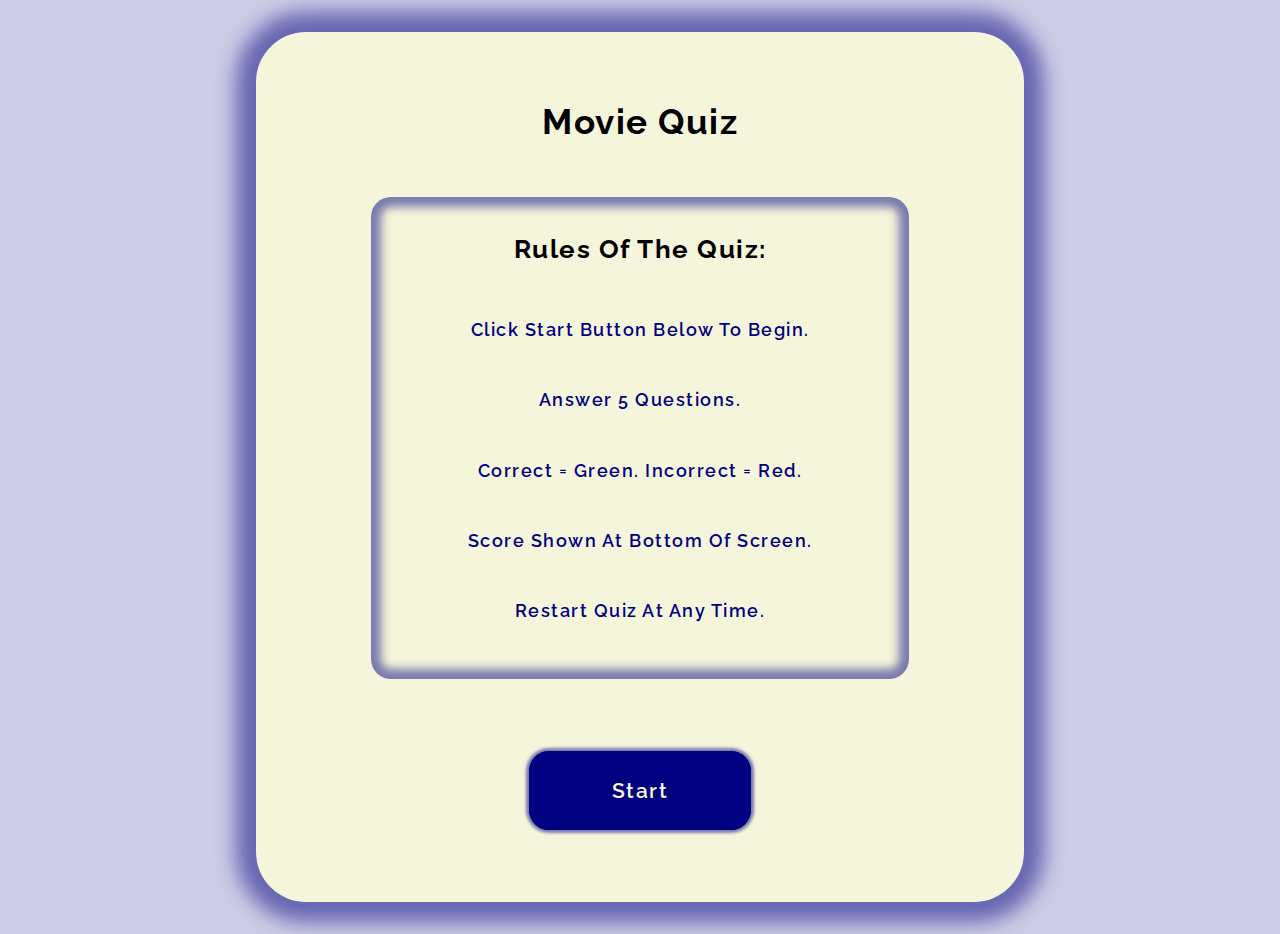
<file: index.html>
<!DOCTYPE html>
<html lang="en">

<head>
    <meta charset="UTF-8">
    <meta http-equiv="X-UA-Compatible" content="IE=edge">
    <meta name="viewport" content="width=device-width, initial-scale=1.0">
    <meta name="description" content="Movie Quiz">
    <meta name="keywords" content="movie, quiz">
    <link rel="stylesheet" href="assets/css/style.css">
    <link rel="stylesheet" href="https://use.fontawesome.com/releases/v5.7.2/css/all.css"
        integrity="sha384-fnmOCqbTlWIlj8LyTjo7mOUStjsKC4pOpQbqyi7RrhN7udi9RwhKkMHpvLbHG9Sr" crossorigin="anonymous">
    <link href="https://fonts.googleapis.com/css?family=Raleway%7CRighteous" rel="stylesheet">
    <link rel="icon" type="image/png" sizes="32x32" href="favicon-32x32.png">
    <title>Movie Quiz</title>
</head>

<body>
    <!-- Main Content Wrapper -->
    <section id="main-content">
        <div id="home-page">
            <h1 class="question-heading" id="question-title">Movie Quiz</h1>

            <!-- Quiz Rules -->
            <div id="quiz-rules">
                <h2>Rules of the quiz:</h2><br>
                <ul id="rules-list">
                    <li>Click start button below to begin.</li>
                    <li>Answer 5 questions.</li>
                    <li>Correct = green. incorrect = red.</li>
                    <li>Score shown at bottom of screen.</li>
                    <li>Restart quiz at any time.</li>
                </ul>
            </div>
            <!-- /Quiz Rules -->
        </div>

        <!-- Button Div -->
        <div id="button-div">
            <a class="buttons" href="quiz.html">Start</a>
        </div>
        <!-- /Button Div -->

    </section>
    <!-- /Main Content Wrapper -->

    <!-- Link To JavaScript script.js Below -->
    <script src="assets/js/script.js"></script>
</body>
</html>
</file>
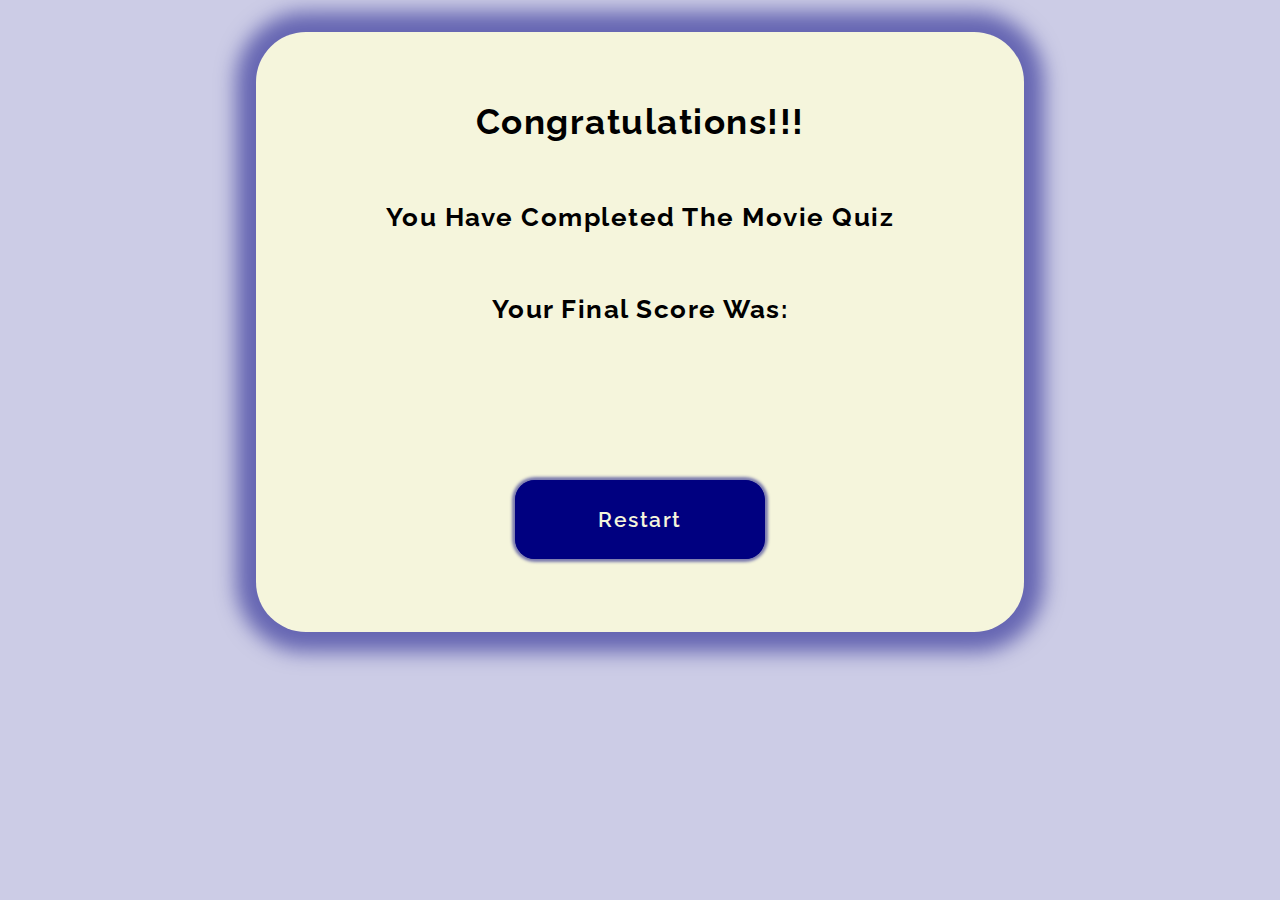
<file: final.html>
<!DOCTYPE html>
<html lang="en">

<head>
    <meta charset="UTF-8">
    <meta http-equiv="X-UA-Compatible" content="IE=edge">
    <meta name="viewport" content="width=device-width, initial-scale=1.0">
    <meta name="description" content="Movie Quiz">
    <meta name="keywords" content="movie, quiz">
    <link rel="stylesheet" href="assets/css/style.css">
    <link rel="stylesheet" href="https://use.fontawesome.com/releases/v5.7.2/css/all.css"
        integrity="sha384-fnmOCqbTlWIlj8LyTjo7mOUStjsKC4pOpQbqyi7RrhN7udi9RwhKkMHpvLbHG9Sr" crossorigin="anonymous">
    <link href="https://fonts.googleapis.com/css?family=Raleway%7CRighteous" rel="stylesheet">
    <link rel="icon" type="image/png" sizes="32x32" href="favicon-32x32.png">
    <title>Movie Quiz</title>
</head>

<body>
    <!-- Main Content Wrapper -->
    <section id="main-content">
        <div id="home-page">
            <h1 class="question-heading" id="question-title">Congratulations!!!</h1>
            <h2>You have completed the Movie quiz</h2><br><br>
            <h2>Your final score was:</h2><br><br>
            <!-- Final Score After Quiz -->
            <h2 id="finalscore"></h2><br>
            <!-- /Final Score After Quiz -->
        </div>
        <!-- Button Div -->
        <div id="button-div">
            <a class="buttons" href="index.html">Restart</a>
        </div>
        <!-- /Button Div -->
    </section>
    <!-- /Main Content Wrapper -->

    <!-- Link To JavaScript script.js Below -->
    <script src="assets/js/script.js"></script>
    <!-- Link To JavaScript final.js Below -->
    <script src="assets/js/final.js"></script>
</body>
</html>
</file>
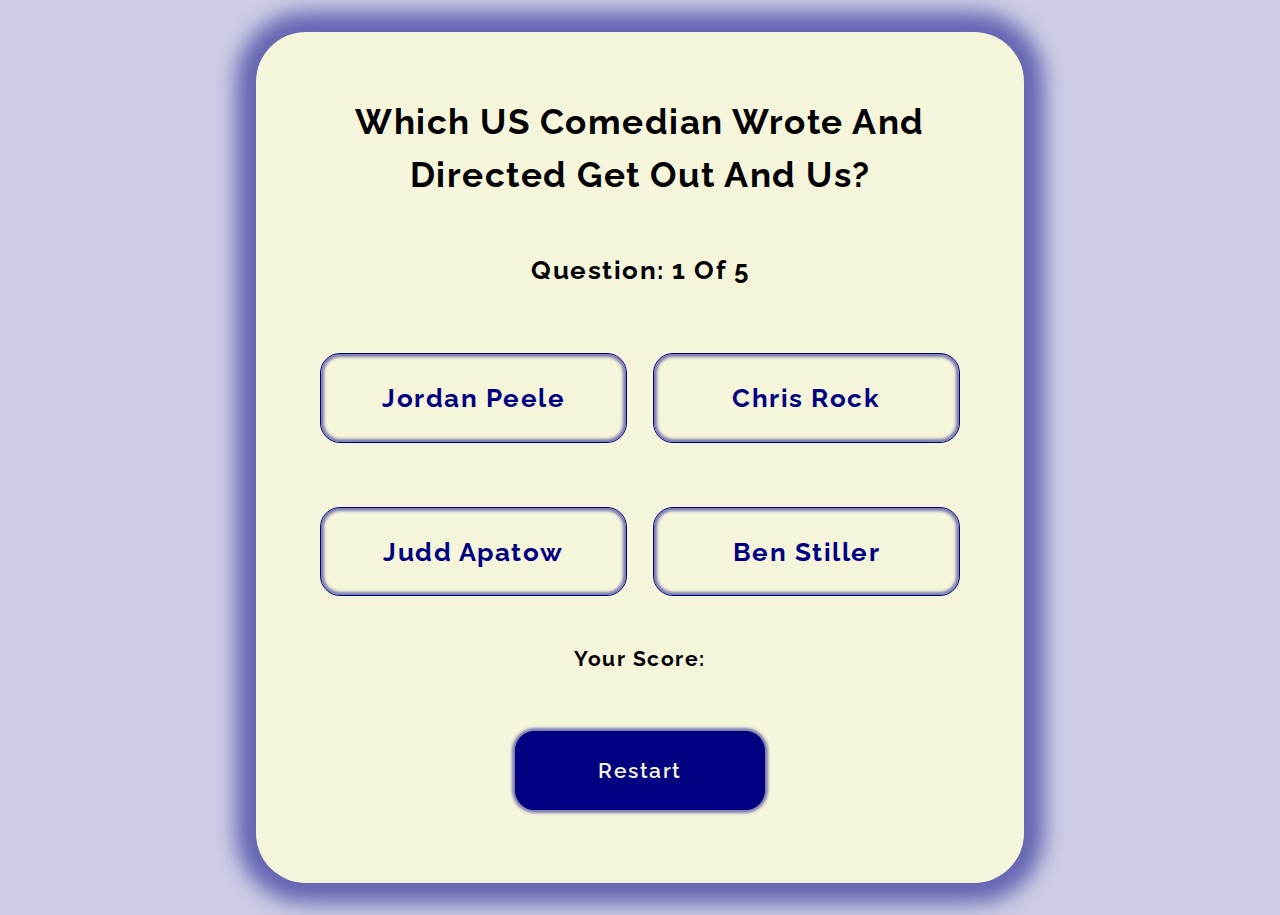
<file: quiz.html>
<!DOCTYPE html>
<html lang="en">

<head>
    <meta charset="UTF-8">
    <meta http-equiv="X-UA-Compatible" content="IE=edge">
    <meta name="viewport" content="width=device-width, initial-scale=1.0">
    <meta name="description" content="Movie Quiz">
    <meta name="keywords" content="movie, quiz">
    <link rel="stylesheet" href="assets/css/style.css">
    <link rel="stylesheet" href="https://use.fontawesome.com/releases/v5.7.2/css/all.css"
        integrity="sha384-fnmOCqbTlWIlj8LyTjo7mOUStjsKC4pOpQbqyi7RrhN7udi9RwhKkMHpvLbHG9Sr" crossorigin="anonymous">
    <link href="https://fonts.googleapis.com/css?family=Raleway%7CRighteous" rel="stylesheet">
    <link rel="icon" type="image/png" sizes="32x32" href="favicon-32x32.png">
    <title>Movie Quiz</title>
</head>

<body>
    <!-- Main Content Wrapper -->
    <section id="main-content">
        <!-- Quiz Question Title And Answer Div -->
        <div id="question-section">
            <h1 class="question-heading" id="question-title">Questions to be asked</h1>
            <h2 class="question-number" id="q-num"></h2>

            <div class="answer-div answer-left">
                <h2 class="answer-heading answer" data-number="1">Answer 1</h2>
            </div>

            <div class="answer-div answer-right">
                <h2 class="answer-heading answer" data-number="2">Answer 2</h2>
            </div>

            <div class="answer-div answer-left">
                <h2 class="answer-heading answer" data-number="3">Answer 3</h2>
            </div>

            <div class="answer-div answer-right">
                <h2 class="answer-heading answer" data-number="4">Answer 4</h2>
            </div>
        </div>
        <!-- /Quiz Question Title And Answer Div -->

        <!-- Button And Your Score Div -->
        <div id="button-div">
            <h3 class="your-score" id="total-score">Your Score:</h3>
            <a class="buttons" href="index.html">Restart</a>
        </div>
        <!-- /Button And Your Score Div -->

    </section>
    <!-- /Main Content Wrapper -->

    <!-- Link To JavaScript script.js Below -->
    <script src="assets/js/script.js"></script>
</body>
</html>
</file>
<file: assets/css/style.css>
/* Base Styles */

* {
    padding: 0;
    margin: 0;
    box-sizing: border-box;
}

body {
    font: 600 80%/1.5 'Raleway', 'sans-serif';
    text-transform: capitalize;
    letter-spacing: 1.5px;
    background-color: beige;
}

a {
    text-decoration: none;
}

/* Main Content Styles */

#main-content {
    margin: 0;
    padding: 0;        
    width: auto;    
    height: auto;
    background-color: beige;    
    display: flow-root;
}

#home-page {
    margin: 0 auto;
    text-align: center;
    padding-bottom: 6rem;
}

#quiz-rules {
    margin: 0 auto;
    padding: 2rem;
    width: 90%;    
    border-radius: 20px;
    box-shadow: inset 0px 0px 10px 10px rgba(0, 0, 128, 0.5);
}

#rules-list {
    line-height: 4;
    list-style-type: none;
    color: navy;
}

.question-heading {
    margin: 2rem auto;
    padding: 2rem 3rem 1rem;
    text-align: center;
    font-size: 200%;
}

.question-number {
    padding-bottom: 2rem;
    margin: 0;
    text-align: center;
}

.your-score {
    padding-top: 1rem;
    margin: 3rem 0 5rem;
}

/* Quiz Question Answer Button Styling */

.answer-div {
    width: 60%;
    margin: 1.5rem auto;   
    color: navy;
    border: 1px solid navy;
    border-radius: 20px;
    text-align: center;
    background-color: beige;
    box-shadow: inset 0px 0px 3px 3px rgba(0, 0, 128, 0.5);
    cursor: pointer;
}

.answer-heading {
    width: 100%;
    padding: 1.5rem;
}

/* Start And Restart Button Styling */

#button-div {
    clear: both;
    margin: 0 auto;
    text-align: center;
    margin-bottom: 6rem;
}

.buttons {
    padding: 1.5rem 5rem;
    margin: 2rem;
    text-transform: uppercase;
    background-color: navy;
    font: 600 120%/1.5 'Raleway', 'sans-serif';
    text-transform: capitalize;
    letter-spacing: 1.5px;
    color: beige;
    border-radius: 20px;
    border: 3px solid navy;
    box-shadow: 0px 0px 3px 3px rgba(0, 0, 128, 0.5);
    cursor: pointer;
}

.buttons:hover {
    background-color: beige;
    color: navy;
}

/* Styling For When Correct Or Incorrect Answer Is Chosen */

.correct {
    color: beige;   
    background-color: green;
}

.incorrect {
    color: beige;
    background-color: red;
}

/* Media Queries min-width: 500px */

@media only screen and (min-width: 500px) {

    body {
        background-color: rgba(0, 0, 128, 0.2);
    }

    #main-content {
        width: 90%;
        margin: 2rem auto;        
        box-shadow: 0px 0px 20px 20px rgba(0, 0, 128, 0.5);
        border-radius: 50px;        
    }   
}

/* Media Queries min-width: 600px */

@media only screen and (min-width: 600px) {
    #main-content {            
        width: 80%;        
    }
}

/* Media Queries min-width: 800px */

@media only screen and (min-width: 800px) {
    
    #quiz-rules {
        width: 80%;
    }
}

/* Media Queries min-width: 900px */

@media only screen and (min-width: 900px) {
    body {
        font: 600 100%/1.5 'Raleway', 'sans-serif';
    }
}

/* Media Queries min-width: 1000px */

@media only screen and (min-width: 1000px) {
    body {
        font: 600 110%/1.5 'Raleway', 'sans-serif';
    }
    
    #main-content {            
        width: 70%;        
    }  
    
    .answer-div {
        display: inline-block;
        width: 40%;
        margin: 2rem auto;
    }

    .answer-div:hover {
        transform: scale(1.1);
    }

    .answer-left {
        float: left;
        margin-left: 4rem;
    }
    
    .answer-right {
        float: right;
        margin-right: 4rem;
    }
}

/* Media Queries min-width: 1200px */

@media only screen and (min-width: 1200px) {
    #main-content {            
        width: 60%;        
    }
    
    #quiz-rules {
        width: 70%;
    }
}
</file>
